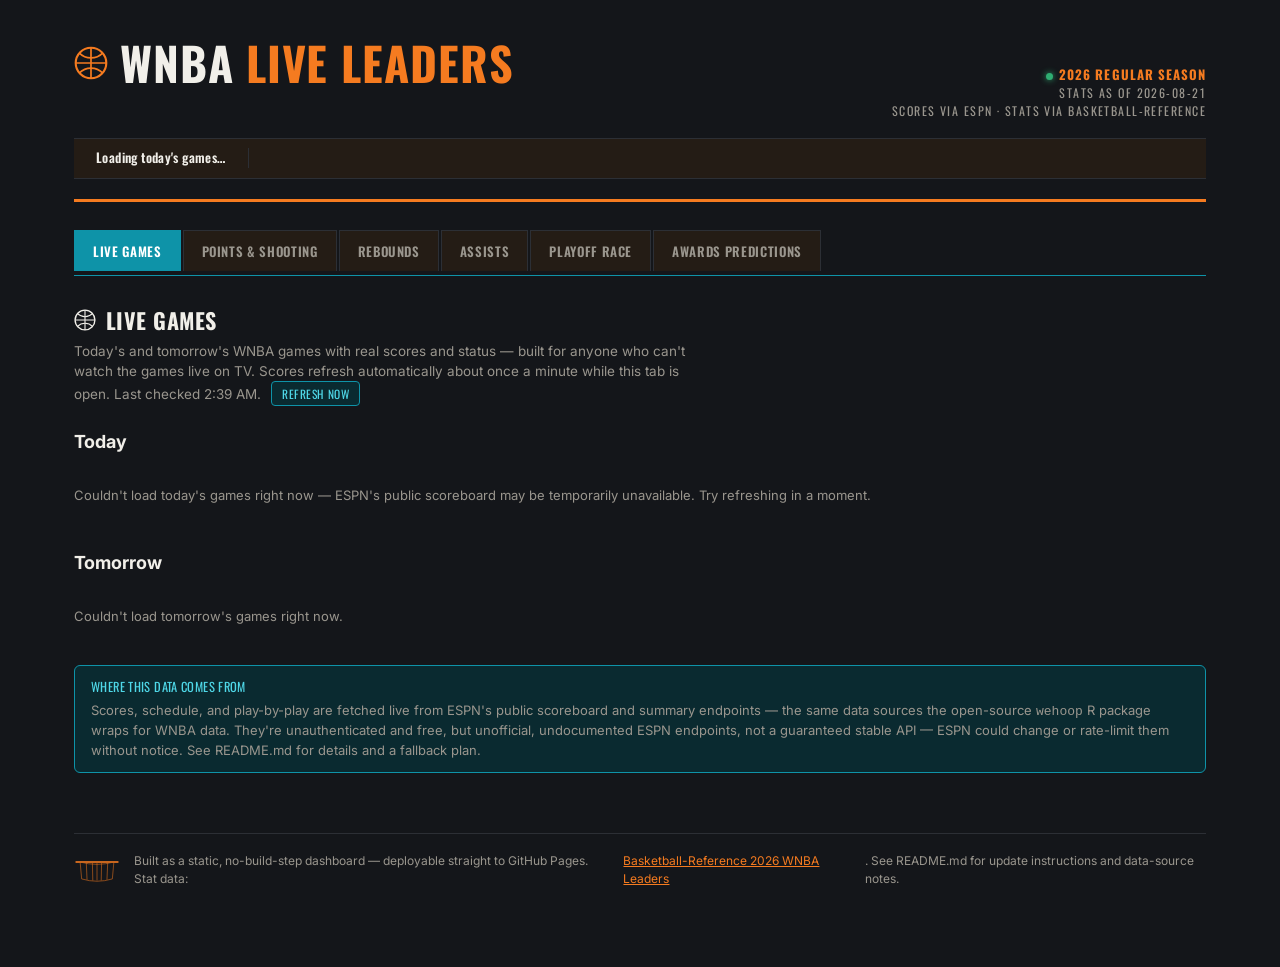
<file: index.html>
<!DOCTYPE html>
<html lang="en">
<head>
<meta charset="UTF-8">
<meta name="viewport" content="width=device-width, initial-scale=1.0">
<title>WNBA Live Leaders — Live Game Tracker, Stats &amp; Standings</title>
<meta name="description" content="A live WNBA game tracker with today's and tomorrow's scores, plus stat leaderboards, standings, and playoff race — built for people who can't watch the games on TV.">
<link rel="stylesheet" href="style.css">
</head>
<body>
<div class="wrap">

  <header class="board">
    <div class="board-top">
      <h1 class="board-title">
        <svg class="ball-icon" viewBox="0 0 40 40" width="34" height="34" aria-hidden="true">
          <circle cx="20" cy="20" r="18" fill="none" stroke="currentColor" stroke-width="2.5"/>
          <path d="M20 2 V38 M2 20 H38" stroke="currentColor" stroke-width="2" fill="none"/>
          <path d="M6 8 C14 16, 26 16, 34 8 M6 32 C14 24, 26 24, 34 32" stroke="currentColor" stroke-width="2" fill="none"/>
        </svg>
        WNBA <span>Live Leaders</span>
      </h1>
      <div class="board-meta">
        <strong><span class="live-dot"></span>2026 Regular Season</strong>
        Stats as of <span id="lastUpdated">—</span><br>
        Scores via ESPN &middot; Stats via Basketball-Reference
      </div>
    </div>
    <div class="ticker">
      <div class="ticker-track" id="tickerTrack"><span class="ticker-item"><b>Loading today's games…</b></span></div>
    </div>
  </header>

  <nav class="tabs">
    <button class="active" data-target="tab-livegames">Live Games</button>
    <button data-target="tab-points">Points &amp; Shooting</button>
    <button data-target="tab-rebounds">Rebounds</button>
    <button data-target="tab-assists">Assists</button>
    <button data-target="tab-standings">Playoff Race</button>
    <button data-target="tab-awards">Awards Predictions</button>
  </nav>

  <!-- LIVE GAMES -->
  <section class="panel active live-theme" id="tab-livegames">
    <h2 class="section-title">
      <svg class="ball-icon-inline" viewBox="0 0 40 40" width="22" height="22" aria-hidden="true">
        <circle cx="20" cy="20" r="18" fill="none" stroke="currentColor" stroke-width="2.5"/>
        <path d="M20 2 V38 M2 20 H38" stroke="currentColor" stroke-width="2" fill="none"/>
        <path d="M6 8 C14 16, 26 16, 34 8 M6 32 C14 24, 26 24, 34 32" stroke="currentColor" stroke-width="2" fill="none"/>
      </svg>
      Live Games
    </h2>
    <p class="section-sub">Today's and tomorrow's WNBA games with real scores and status — built for anyone who can't watch the games live on TV. Scores refresh automatically about once a minute while this tab is open. Last checked <span id="liveGamesUpdated">—</span>. <button id="refreshGamesBtn" type="button" style="font-family:'Oswald',sans-serif;font-size:11.5px;text-transform:uppercase;letter-spacing:0.05em;background:var(--sky-pale);color:var(--sky);border:1px solid var(--sky-deep);border-radius:4px;padding:3px 10px;cursor:pointer;margin-left:6px">Refresh now</button></p>

    <h3 class="section-title" style="font-size:18px">Today</h3>
    <div class="games-grid" id="todayGamesContainer">
      <p class="loading-text">Loading today's games…</p>
    </div>

    <h3 class="section-title" style="font-size:18px;margin-top:30px">Tomorrow</h3>
    <div class="games-grid" id="tomorrowGamesContainer">
      <p class="loading-text">Loading tomorrow's games…</p>
    </div>

    <div class="pbp-panel" id="playByPlayPanel">
      <p class="empty-text">Tap any game above to follow its play-by-play here — a running, auto-updating feed of the game as it happens, for anyone who can't watch it live on TV.</p>
    </div>

    <div class="sample-banner" style="margin-top:26px">
      Where this data comes from
      <span>Scores, schedule, and play-by-play are fetched live from ESPN's public scoreboard and summary endpoints — the same data sources the open-source <code>wehoop</code> R package wraps for WNBA data. They're unauthenticated and free, but unofficial, undocumented ESPN endpoints, not a guaranteed stable API — ESPN could change or rate-limit them without notice. See README.md for details and a fallback plan.</span>
    </div>
  </section>

  <!-- POINTS -->
  <section class="panel" id="tab-points">
    <h2 class="section-title">Scoring Leaders</h2>
    <p class="section-sub">Total points and points-per-game leaders this season. Click any player in either column to pop up her shot-type breakdown (2PT / 3PT / free throws).</p>

    <div class="board-grid">
      <div class="leader-card">
        <h3>Total Points — click a player</h3>
        <div id="pointsBoard"></div>
      </div>
      <div class="leader-card">
        <h3>Points Per Game — click a player</h3>
        <div id="ppgBoard"></div>
      </div>
    </div>
  </section>

  <!-- REBOUNDS -->
  <section class="panel" id="tab-rebounds">
    <h2 class="section-title">Rebounding Leaders</h2>
    <p class="section-sub">Total rebounds and rebounds-per-game leaders. Click any player in either column to pop up her offensive vs. defensive rebound split.</p>

    <div class="board-grid">
      <div class="leader-card">
        <h3>Total Rebounds — click a player</h3>
        <div id="reboundBoard"></div>
      </div>
      <div class="leader-card">
        <h3>Rebounds Per Game — click a player</h3>
        <div id="rpgBoard"></div>
      </div>
    </div>
  </section>

  <!-- ASSISTS -->
  <section class="panel" id="tab-assists">
    <h2 class="section-title">Assist Leaders</h2>
    <p class="section-sub">Total assists and assists-per-game leaders. Click any player in either column to pop up her assist percentage (share of teammate field goals assisted while on the floor).</p>

    <div class="board-grid">
      <div class="leader-card">
        <h3>Total Assists — click a player</h3>
        <div id="assistBoard"></div>
      </div>
      <div class="leader-card">
        <h3>Assists Per Game — click a player</h3>
        <div id="apgBoard"></div>
      </div>
    </div>
  </section>

  <!-- STANDINGS & PLAYOFF RACE -->
  <section class="panel" id="tab-standings">
    <h2 class="section-title">Playoff Race &amp; Bracket</h2>
    <p class="section-sub">The 8 teams that would make the playoffs if the season ended today, seeded 1-8 league-wide and matched up in a standard bracket (1v8, 4v5, 2v7, 3v6, with no reseeding between rounds). Click any team for its record, play style, star players, and strengths &amp; weaknesses.</p>

    <div class="sample-banner">
      Projected seeding — the regular season isn't over
      <span>This bracket reflects the standings as of the last data refresh, not a finalized playoff field. Seeding (especially the 4-5 and 6-7-8 range) can still shift with games remaining. The scouting notes in each team's popup are Claude's synthesis of the season's real stats — see README.md for exactly what's sourced vs. synthesized.</span>
    </div>

    <div id="playoffBracket" class="bracket-wrap"></div>

    <div class="leader-card" style="margin-top:28px">
      <h3>Full League Standings — dashed line marks the playoff cutoff</h3>
      <div id="standingsBoard"></div>
    </div>
  </section>

  <div id="appModal" class="team-modal"></div>

  <!-- AWARDS PREDICTIONS -->
  <section class="panel" id="tab-awards">
    <h2 class="section-title">End-of-Season Awards Predictions</h2>
    <div class="sample-banner">
      Prediction, not a final result
      <span>These are midseason expert consensus picks and sportsbook award odds (ESPN's awards tracker, CBS Sports staff picks, BetMGM/FanDuel odds), all as of mid-July 2026 — roughly half the season remains, and races like this move. Nothing here is an actual award winner.</span>
    </div>

    <h3 style="font-family:'Oswald',sans-serif;text-transform:uppercase;font-size:15px;letter-spacing:0.06em;color:var(--chalk);margin:22px 0 10px">Most Valuable Player</h3>
    <div id="mvpRace"></div>

    <h3 style="font-family:'Oswald',sans-serif;text-transform:uppercase;font-size:15px;letter-spacing:0.06em;color:var(--chalk);margin:22px 0 10px">Rookie of the Year</h3>
    <div id="royRace"></div>

    <h3 style="font-family:'Oswald',sans-serif;text-transform:uppercase;font-size:15px;letter-spacing:0.06em;color:var(--chalk);margin:22px 0 10px">Defensive Player of the Year</h3>
    <div id="dpoyRace"></div>

    <p class="section-sub" style="margin-top:18px">Most Improved Player, Sixth Woman, and Coach of the Year races are thinner on public reporting at this point in the season, so they're left off rather than guessed at.</p>
  </section>

  <footer class="credits">
    <svg class="hoop-icon" viewBox="0 0 60 30" width="46" height="23" aria-hidden="true">
      <line x1="2" y1="4" x2="58" y2="4" stroke="currentColor" stroke-width="2.5"/>
      <path d="M8 4 L10 26 M16 4 L17 27 M24 4 L24.5 28 M30 4 L30 28 M36 4 L35.5 28 M44 4 L43 27 M52 4 L50 26"
        stroke="currentColor" stroke-width="1.3" fill="none" opacity="0.65"/>
      <path d="M8 4 Q30 10 52 4" stroke="currentColor" stroke-width="1.3" fill="none" opacity="0.65"/>
      <path d="M10 26 Q30 32 50 26" stroke="currentColor" stroke-width="1.3" fill="none" opacity="0.65"/>
    </svg>
    Built as a static, no-build-step dashboard — deployable straight to GitHub Pages.
    Stat data: <a href="https://www.basketball-reference.com/wnba/years/2026_leaders.html" target="_blank" rel="noopener">Basketball-Reference 2026 WNBA Leaders</a>.
    See README.md for update instructions and data-source notes.
  </footer>

</div>

<script src="data.js"></script>
<script src="script.js"></script>
</body>
</html>
</file>
<file: style.css>
/* ============================================================
   WNBA Live Leaders — visual identity (dark edition)
   Palette: near-black court (#14161A/#1E2126), WNBA orange accent
   (Princeton Orange #F57B20 — the league's signature brand color),
   warm off-white ink for text, muted gold for secondary highlights,
   make-green / miss-red for status.
   Type: condensed bold display (scoreboard digits) + a warm
   humanist sans for body/labels.
   ============================================================ */

@import url('https://fonts.googleapis.com/css2?family=Oswald:wght@400;500;600;700&family=Inter:wght@400;500;600;700&display=swap');

:root {
  --sky: #FFA655;
  --sky-deep: #F57B20;
  --sky-pale: #241C15;
  --paper: #1E2126;
  --bg: #14161A;
  --ink: #F1EFE9;
  --ink-dim: #9A968E;
  --amber: #E8B54D;
  --amber-deep: #C2790A;
  --slate: #57606F;
  --make: #2FAE72;
  --miss: #E0483F;
  --line: #2C2F35;
  --radius: 6px;
  --shadow: 0 2px 10px rgba(0,0,0,0.35);

  /* legacy variable names kept so existing component CSS below still resolves */
  --charcoal: var(--bg);
  --charcoal-2: var(--sky-pale);
  --panel: var(--paper);
  --chalk: var(--ink);
  --chalk-dim: var(--ink-dim);
  --maple: var(--sky-deep);
  --maple-deep: var(--sky-deep);
  --court-line: var(--sky);
}

* { box-sizing: border-box; }

html { scroll-behavior: smooth; }

body {
  margin: 0;
  background: var(--bg);
  color: var(--ink);
  font-family: 'Inter', system-ui, sans-serif;
  font-size: 15px;
  line-height: 1.5;
}

.wrap {
  max-width: 1180px;
  margin: 0 auto;
  padding: 0 24px 80px;
}

/* ---------- Header / scoreboard ---------- */

header.board {
  border-bottom: 3px solid var(--sky-deep);
  padding: 28px 0 20px;
  margin-bottom: 8px;
}

.board-top {
  display: flex;
  align-items: baseline;
  justify-content: space-between;
  gap: 16px;
  flex-wrap: wrap;
}

.board-title {
  font-family: 'Oswald', sans-serif;
  text-transform: uppercase;
  letter-spacing: 0.02em;
  font-weight: 700;
  font-size: clamp(28px, 4.5vw, 46px);
  color: var(--ink);
  margin: 0;
  display: flex;
  align-items: center;
  gap: 12px;
}

.board-title span {
  color: var(--sky-deep);
}

.ball-icon {
  color: var(--sky-deep);
  flex: none;
}

.board-meta {
  font-family: 'Oswald', sans-serif;
  text-transform: uppercase;
  font-size: 12px;
  letter-spacing: 0.12em;
  color: var(--ink-dim);
  text-align: right;
}

.board-meta strong {
  color: var(--sky-deep);
  display: block;
  font-size: 13px;
  letter-spacing: 0.08em;
}

.live-dot {
  display: inline-block;
  width: 7px;
  height: 7px;
  border-radius: 50%;
  background: var(--make);
  margin-right: 6px;
  box-shadow: 0 0 6px var(--make);
  animation: pulse 1.6s infinite ease-in-out;
}

@keyframes pulse {
  0%, 100% { opacity: 1; }
  50% { opacity: 0.35; }
}

/* ticker */
.ticker {
  margin-top: 18px;
  border-top: 1px solid var(--line);
  border-bottom: 1px solid var(--line);
  overflow: hidden;
  white-space: nowrap;
  position: relative;
  background: var(--sky-pale);
}

.ticker-track {
  display: inline-block;
  padding: 8px 0;
  animation: ticker 38s linear infinite;
}

.ticker:hover .ticker-track { animation-play-state: paused; }

@keyframes ticker {
  0% { transform: translateX(0); }
  100% { transform: translateX(-50%); }
}

.ticker-item {
  display: inline-flex;
  align-items: baseline;
  gap: 8px;
  padding: 0 22px;
  font-family: 'Oswald', sans-serif;
  font-size: 13px;
  letter-spacing: 0.03em;
  color: var(--ink-dim);
  border-right: 1px solid var(--line);
}

.ticker-item b { color: var(--ink); font-weight: 600; }
.ticker-item .stat-num { color: var(--amber-deep); font-weight: 600; }

/* ---------- Nav tabs ---------- */

nav.tabs {
  display: flex;
  gap: 2px;
  margin: 28px 0 4px;
  flex-wrap: wrap;
}

nav.tabs button {
  font-family: 'Oswald', sans-serif;
  text-transform: uppercase;
  letter-spacing: 0.05em;
  font-size: 13px;
  font-weight: 600;
  background: var(--sky-pale);
  color: var(--ink-dim);
  border: 1px solid var(--line);
  border-bottom: none;
  padding: 10px 18px;
  cursor: pointer;
  transition: color .15s, background .15s;
}

nav.tabs button:hover { color: var(--ink); background: #c2760b; }

nav.tabs button.active {
  color: #ffffff;
  background: var(--sky-deep);
  border-color: var(--sky-deep); 
}

section.panel {
  border-top: 1px solid var(--sky-deep);
  padding-top: 28px;
  display: none;
}

section.panel.active { display: block; }

h2.section-title {
  font-family: 'Oswald', sans-serif;
  text-transform: uppercase;
  font-size: 22px;
  letter-spacing: 0.02em;
  margin: 0 0 4px;
  color: var(--ink);
  display: flex;
  align-items: center;
  gap: 10px;
}

.ball-icon-inline { flex: none; }

/* ---------- Live Games: its own color identity ----------
   A cool blue-green instead of the site-wide WNBA orange, so the
   live-scores tab reads as visually distinct from the stat/prediction
   tabs. Every component below (cards, status badges, ticker, buttons)
   is already built on the --sky-* / --amber-* variables, so
   re-declaring them inside .live-theme's scope re-themes the whole
   tab for free. */
.live-theme {
  --sky-deep: #0E93A8;
  --sky: #4FD8E8;
  --sky-pale: #0A2A30;
  --amber: #4FD8E8;
  --amber-deep: #0B7D91;
}

nav.tabs button[data-target="tab-livegames"].active {
  background: #0E93A8;
  border-color: #0E93A8;
}

.ticker { border-color: var(--line); }
.ticker-item .stat-num { color: #0E93A8; }

p.section-sub {
  color: var(--ink-dim);
  font-size: 13.5px;
  margin: 0 0 22px;
  max-width: 68ch;
}

/* ---------- Leaderboard rows ---------- */

.board-grid {
  display: grid;
  grid-template-columns: 1fr 1fr;
  gap: 28px;
}

@media (max-width: 860px) {
  .board-grid { grid-template-columns: 1fr; }
}

.leader-card {
  background: var(--paper);
  border: 1px solid var(--line);
  border-radius: var(--radius);
  box-shadow: var(--shadow);
  overflow: hidden;
}

.leader-card h3 {
  font-family: 'Oswald', sans-serif;
  text-transform: uppercase;
  font-size: 14px;
  letter-spacing: 0.08em;
  color: var(--sky-deep);
  margin: 0;
  padding: 12px 16px;
  border-bottom: 1px solid var(--line);
  background: var(--sky-pale);
}

.leader-row {
  display: grid;
  grid-template-columns: 22px 1fr auto 120px;
  align-items: center;
  gap: 10px;
  padding: 9px 16px;
  border-bottom: 1px solid var(--line);
  cursor: pointer;
}

.leader-row:last-child { border-bottom: none; }
.leader-row:hover { background: var(--sky-pale); }

.rank {
  font-family: 'Oswald', sans-serif;
  color: var(--ink-dim);
  font-size: 13px;
}

.leader-name {
  font-weight: 600;
  font-size: 13.5px;
}

.leader-team {
  color: var(--ink-dim);
  font-size: 11.5px;
  font-weight: 400;
  margin-left: 6px;
}

.leader-val {
  font-family: 'Oswald', sans-serif;
  font-weight: 600;
  color: var(--amber-deep);
  font-size: 14px;
  text-align: right;
  white-space: nowrap;
}

.bar-track {
  height: 6px;
  background: var(--sky-pale);
  position: relative;
  overflow: hidden;
  border-radius: 3px;
}

.bar-fill {
  position: absolute;
  inset: 0;
  width: 0%;
  background: linear-gradient(90deg, var(--sky-deep), var(--sky));
  transition: width .6s cubic-bezier(.2,.8,.2,1);
}

/* ---------- Player detail / shot tracker (shared styles used inside modal popups) ---------- */

.legend {
  display: flex;
  flex-direction: column;
  gap: 8px;
  font-size: 12.5px;
  margin-top: 10px;
}

.legend-item { display: flex; align-items: center; gap: 8px; }
.swatch { width: 11px; height: 11px; display: inline-block; border-radius: 3px; }

.donut-wrap { display: flex; align-items: center; gap: 30px; flex-wrap: wrap; }
.donut-wrap svg { filter: drop-shadow(0 0 0.5px var(--paper)); }

.stat-chip {
  display: inline-block;
  font-family: 'Oswald', sans-serif;
  font-size: 12px;
  color: var(--ink-dim);
  background: var(--sky-pale);
  border: 1px solid var(--line);
  border-radius: 4px;
  padding: 4px 10px;
  margin: 3px 6px 3px 0;
}
.stat-chip b { color: var(--amber-deep); }

/* ---------- Rebound off/def bars ---------- */

.stack-bar {
  display: flex;
  height: 16px;
  width: 100%;
  background: var(--sky-pale);
  overflow: hidden;
  border: 1px solid var(--line);
  border-radius: 4px;
}
.stack-oreb { background: var(--amber); }
.stack-dreb { background: var(--sky-deep); }

/* ---------- Playmaking style (sample data) ---------- */

.sample-banner {
  background: var(--sky-pale);
  border: 1px solid var(--sky-deep);
  color: var(--sky);
  font-family: 'Oswald', sans-serif;
  font-size: 12.5px;
  letter-spacing: 0.03em;
  text-transform: uppercase;
  padding: 12px 16px;
  margin-bottom: 22px;
  border-radius: var(--radius);
}
.sample-banner span { color: var(--ink-dim); text-transform: none; letter-spacing: 0; display: block; margin-top: 4px; font-family: 'Inter', sans-serif; font-size: 13px; }

.play-card {
  background: var(--paper);
  border: 1px solid var(--line);
  border-radius: var(--radius);
  box-shadow: var(--shadow);
  padding: 16px 18px;
  margin-bottom: 16px;
}

.play-card-head {
  display: flex;
  justify-content: space-between;
  align-items: baseline;
  margin-bottom: 10px;
  flex-wrap: wrap;
  gap: 6px;
}

.play-card-head .name {
  font-weight: 600;
  font-size: 14.5px;
}
.play-card-head .team { color: var(--ink-dim); font-size: 12px; margin-left: 6px; }

.play-bar-row {
  display: grid;
  grid-template-columns: 96px 1fr 40px;
  align-items: center;
  gap: 10px;
  font-size: 12px;
  color: var(--ink-dim);
  margin: 5px 0;
}

.play-bar-track { height: 10px; background: var(--sky-pale); position: relative; border-radius: 3px; }
.play-bar-fill { position: absolute; inset: 0; width: 0; border-radius: 3px; }

.play-note {
  margin-top: 10px;
  font-size: 12.5px;
  color: var(--ink-dim);
  border-top: 1px dashed var(--line);
  padding-top: 8px;
}

/* ---------- Player profile cards ---------- */

.profile-grid {
  display: grid;
  grid-template-columns: repeat(auto-fill, minmax(280px, 1fr));
  gap: 20px;
  margin-top: 22px;
}

.profile-card {
  background: var(--paper);
  border: 1px solid var(--line);
  border-radius: var(--radius);
  box-shadow: var(--shadow);
  overflow: hidden;
  transition: transform .15s, box-shadow .15s;
}

.profile-card:hover {
  transform: translateY(-2px);
  box-shadow: 0 6px 18px rgba(245,123,32,0.18);
}

.profile-photo-wrap {
  padding: 20px 20px 0;
  display: flex;
  justify-content: center;
}

.profile-body {
  padding: 14px 18px 18px;
}

.profile-name {
  font-family: 'Oswald', sans-serif;
  text-transform: uppercase;
  font-size: 17px;
  letter-spacing: 0.02em;
  color: var(--ink);
  margin: 8px 0 0;
  text-align: center;
}

.profile-team {
  text-align: center;
  font-size: 11.5px;
  color: var(--ink-dim);
  margin-bottom: 10px;
}

.pos-badge {
  display: inline-block;
  font-family: 'Oswald', sans-serif;
  font-size: 10.5px;
  letter-spacing: 0.08em;
  text-transform: uppercase;
  padding: 3px 9px;
  border-radius: 20px;
  color: #fff;
  margin: 0 auto 10px;
}
.pos-badge-wrap { text-align: center; }
.pos-guard { background: var(--sky-deep); }
.pos-forward { background: var(--slate); }

.bio-line {
  font-size: 12.5px;
  color: var(--ink-dim);
  margin: 4px 0;
  display: flex;
  gap: 6px;
}
.bio-line b { color: var(--ink); font-weight: 600; min-width: 78px; display: inline-block; }

.playstyle-box {
  margin-top: 10px;
  padding-top: 10px;
  border-top: 1px dashed var(--line);
  font-size: 12.5px;
  color: var(--ink);
  line-height: 1.5;
}
.playstyle-box b { color: var(--sky-deep); }

/* ---------- Half-court diagram ---------- */

.court-wrap {
  background: var(--paper);
  border: 1px solid var(--line);
  border-radius: var(--radius);
  box-shadow: var(--shadow);
  padding: 20px;
  margin-bottom: 28px;
  display: grid;
  grid-template-columns: minmax(260px, 420px) 1fr;
  gap: 24px;
  align-items: center;
}

@media (max-width: 760px) {
  .court-wrap { grid-template-columns: 1fr; }
}

.court-legend-item {
  display: flex;
  gap: 10px;
  align-items: flex-start;
  margin-bottom: 12px;
}

.court-num {
  flex: none;
  width: 26px;
  height: 26px;
  border-radius: 50%;
  background: var(--sky-deep);
  color: #fff;
  font-family: 'Oswald', sans-serif;
  font-weight: 700;
  font-size: 13px;
  display: flex;
  align-items: center;
  justify-content: center;
}

.court-legend-text b {
  display: block;
  font-size: 13px;
  color: var(--ink);
  margin-bottom: 2px;
}
.court-legend-text span {
  font-size: 12px;
  color: var(--ink-dim);
}

/* ---------- Live games ---------- */

.games-grid {
  display: grid;
  grid-template-columns: repeat(auto-fill, minmax(240px, 1fr));
  gap: 16px;
  margin-top: 14px;
}

.game-card {
  background: var(--paper);
  border: 1px solid var(--line);
  border-radius: var(--radius);
  box-shadow: var(--shadow);
  padding: 14px 16px;
  cursor: pointer;
  transition: transform .15s, box-shadow .15s, border-color .15s;
}

.game-card:hover {
  transform: translateY(-2px);
  box-shadow: 0 6px 16px rgba(23,195,178,0.18);
}

.game-card:focus-visible {
  outline: 2px solid var(--sky-deep);
  outline-offset: 2px;
}

.game-card.game-live {
  border-color: var(--sky-deep);
  box-shadow: 0 0 0 1px var(--sky-deep), var(--shadow);
}

.game-card.game-selected {
  border-color: var(--sky-deep);
  box-shadow: 0 0 0 2px var(--sky-deep), var(--shadow);
  background: var(--sky-pale);
}

.game-pbp-hint {
  margin-top: 8px;
  padding-top: 8px;
  border-top: 1px dashed var(--line);
  font-size: 11px;
  font-family: 'Oswald', sans-serif;
  letter-spacing: 0.03em;
  text-transform: uppercase;
  color: var(--sky-deep);
}

.game-status {
  font-family: 'Oswald', sans-serif;
  text-transform: uppercase;
  font-size: 11.5px;
  letter-spacing: 0.06em;
  color: var(--ink-dim);
  margin-bottom: 10px;
}
.game-status.live { color: var(--make); font-weight: 600; }
.game-status.final { color: var(--sky); }

.game-team-row {
  display: grid;
  grid-template-columns: 26px 1fr auto;
  align-items: center;
  gap: 10px;
  padding: 5px 0;
}

.game-team-logo {
  width: 24px;
  height: 24px;
  object-fit: contain;
}

.game-team-name {
  font-size: 13.5px;
  font-weight: 600;
  color: var(--ink);
}

.game-team-score {
  font-family: 'Oswald', sans-serif;
  font-weight: 700;
  font-size: 16px;
  color: var(--sky-deep);
}

.game-broadcast {
  margin-top: 8px;
  padding-top: 8px;
  border-top: 1px dashed var(--line);
  font-size: 11.5px;
  color: var(--ink-dim);
}

.loading-text, .empty-text {
  color: var(--ink-dim);
  font-size: 13px;
  grid-column: 1 / -1;
}

/* ---------- Play-by-play panel: the real-time "watch it happen" graphic ---------- */

.pbp-panel {
  margin-top: 24px;
  background: var(--paper);
  border: 1px solid var(--line);
  border-radius: var(--radius);
  box-shadow: var(--shadow);
  padding: 18px 20px;
  display: none;
}

.pbp-panel.active { display: block; }

.pbp-scoreboard {
  display: grid;
  grid-template-columns: 1fr auto 1fr;
  align-items: center;
  gap: 16px;
  padding-bottom: 16px;
  margin-bottom: 14px;
  border-bottom: 2px solid var(--sky-deep);
}

.pbp-team {
  display: flex;
  align-items: center;
  gap: 10px;
}
.pbp-team:last-child { justify-content: flex-end; }

.pbp-team-logo { width: 34px; height: 34px; object-fit: contain; flex: none; }

.pbp-team-name {
  font-family: 'Oswald', sans-serif;
  text-transform: uppercase;
  font-size: 13px;
  letter-spacing: 0.03em;
  color: var(--ink);
}

.pbp-team-score {
  font-family: 'Oswald', sans-serif;
  font-weight: 700;
  font-size: 28px;
  color: var(--sky-deep);
  min-width: 40px;
  text-align: center;
}

.pbp-status {
  font-family: 'Oswald', sans-serif;
  text-transform: uppercase;
  font-size: 12px;
  letter-spacing: 0.05em;
  color: var(--make);
  text-align: center;
  white-space: nowrap;
}

.pbp-feed-head {
  display: flex;
  justify-content: space-between;
  align-items: center;
  font-family: 'Oswald', sans-serif;
  text-transform: uppercase;
  font-size: 12.5px;
  letter-spacing: 0.06em;
  color: var(--sky-deep);
  margin-bottom: 10px;
}

.pbp-close-btn {
  font-family: 'Oswald', sans-serif;
  font-size: 11px;
  text-transform: uppercase;
  background: transparent;
  color: var(--ink-dim);
  border: 1px solid var(--line);
  border-radius: 4px;
  padding: 3px 9px;
  cursor: pointer;
}
.pbp-close-btn:hover { color: var(--ink); border-color: var(--sky-deep); }

.pbp-feed {
  max-height: 420px;
  overflow-y: auto;
  display: flex;
  flex-direction: column;
  gap: 2px;
}

.pbp-play {
  display: grid;
  grid-template-columns: 80px 1fr auto;
  align-items: baseline;
  gap: 10px;
  padding: 8px 10px;
  border-radius: 4px;
  font-size: 13px;
  color: var(--ink);
  animation: pbpFadeIn .35s ease-out;
}

.pbp-play:nth-child(odd) { background: var(--sky-pale); }

.pbp-play.pbp-scoring {
  background: rgba(23,195,178,0.14);
  border-left: 3px solid var(--sky-deep);
  font-weight: 600;
}

.pbp-play-time {
  font-family: 'Oswald', sans-serif;
  font-size: 11px;
  color: var(--ink-dim);
  white-space: nowrap;
}

.pbp-score-tag {
  font-family: 'Oswald', sans-serif;
  font-weight: 700;
  font-size: 12px;
  color: var(--sky-deep);
}

@keyframes pbpFadeIn {
  from { opacity: 0; transform: translateY(-4px); }
  to { opacity: 1; transform: translateY(0); }
}

/* ---------- Playoff bracket ----------
   A true connector-line bracket (seed boxes on the left converging via
   elbow lines to a single "CHAMPION" line on the right), matching the
   classic 8-team single-elimination seeded template. The SVG draws the
   lines; the seed boxes are real HTML elements (for click/keyboard
   interaction) positioned with percentages computed from the exact same
   coordinates as the SVG viewBox, so they always line up, including
   when the diagram scales responsively. */

.bracket-wrap {
  overflow-x: auto;
  padding-bottom: 8px;
}

.bracket-diagram {
  position: relative;
  width: 100%;
  min-width: 560px;
  max-width: 720px;
  margin: 8px auto 16px;
}

.bracket-svg {
  position: absolute;
  inset: 0;
  width: 100%;
  height: 100%;
  display: block;
}

.bracket-line {
  stroke: var(--sky-deep);
  stroke-width: 2;
  fill: none;
}

.bracket-champion-label {
  font-family: 'Oswald', sans-serif;
  font-weight: 700;
  font-size: 15px;
  letter-spacing: 0.04em;
  fill: var(--ink);
  text-anchor: start;
}

.bracket-seed {
  position: absolute;
  display: flex;
  align-items: center;
  gap: 8px;
  background: var(--paper);
  border: 1px solid var(--line);
  border-left: 4px solid var(--sky-deep);
  border-radius: 4px;
  padding: 0 10px;
  font-size: 12.5px;
  cursor: pointer;
  transition: transform .12s, box-shadow .12s;
  box-sizing: border-box;
}

.bracket-seed:hover {
  transform: translateX(2px);
  box-shadow: 0 2px 8px rgba(245,123,32,0.18);
  z-index: 2;
}

.bracket-seed:focus-visible {
  outline: 2px solid var(--sky-deep);
  outline-offset: 2px;
  z-index: 2;
}

.bracket-seed-num {
  font-family: 'Oswald', sans-serif;
  font-weight: 700;
  color: var(--ink-dim);
  font-size: 12px;
  flex: none;
}

.bracket-seed-name {
  font-weight: 600;
  color: var(--ink);
  white-space: nowrap;
  overflow: hidden;
  text-overflow: ellipsis;
  flex: 1;
}

.bracket-seed-record {
  font-family: 'Oswald', sans-serif;
  color: var(--sky-deep);
  font-size: 11px;
  white-space: nowrap;
  flex: none;
}

/* ---------- Team scouting modal ---------- */

.team-modal {
  display: none;
}

.team-modal.active {
  display: block;
}

.team-modal-backdrop {
  position: fixed;
  inset: 0;
  background: rgba(0,0,0,0.65);
  display: flex;
  align-items: center;
  justify-content: center;
  padding: 20px;
  z-index: 100;
}

.team-modal-box {
  position: relative;
  background: var(--paper);
  border: 1px solid var(--line);
  border-top: 4px solid var(--sky-deep);
  border-radius: var(--radius);
  box-shadow: 0 12px 40px rgba(0,0,0,0.5);
  padding: 24px 26px;
  max-width: 460px;
  width: 100%;
  max-height: 85vh;
  overflow-y: auto;
}

.team-modal-close {
  position: absolute;
  top: 16px;
  right: 16px;
  font-family: 'Oswald', sans-serif;
  font-size: 11px;
  text-transform: uppercase;
  background: transparent;
  color: var(--ink-dim);
  border: 1px solid var(--line);
  border-radius: 4px;
  padding: 4px 10px;
  cursor: pointer;
}
.team-modal-close:hover { color: var(--ink); border-color: var(--sky-deep); }

.team-modal-name {
  font-family: 'Oswald', sans-serif;
  text-transform: uppercase;
  font-size: 22px;
  color: var(--ink);
  margin: 0 0 4px;
  padding-right: 70px;
}

.team-modal-record {
  font-size: 12.5px;
  color: var(--ink-dim);
  margin: 0 0 18px;
}

.team-modal-h4 {
  font-family: 'Oswald', sans-serif;
  text-transform: uppercase;
  font-size: 12px;
  letter-spacing: 0.06em;
  color: var(--sky-deep);
  margin: 16px 0 6px;
}

.team-modal-text {
  font-size: 13px;
  color: var(--ink);
  line-height: 1.5;
  margin: 0;
}

.team-modal-stars { line-height: 2; }

.team-modal-list {
  margin: 0;
  padding-left: 18px;
  font-size: 13px;
  line-height: 1.6;
  color: var(--ink);
}

.team-modal-strengths li::marker { color: var(--make); }
.team-modal-weaknesses li::marker { color: var(--miss); }

footer.credits {
  margin-top: 60px;
  border-top: 1px solid var(--line);
  padding-top: 18px;
  color: var(--ink-dim);
  font-size: 12px;
  display: flex;
  align-items: center;
  gap: 14px;
}

footer.credits .hoop-icon {
  color: var(--sky-deep);
  flex: none;
  opacity: 0.8;
}

footer.credits a { color: var(--sky-deep); }

::-webkit-scrollbar { height: 8px; width: 8px; }
::-webkit-scrollbar-thumb { background: var(--sky); border-radius: 4px; }
</file>
